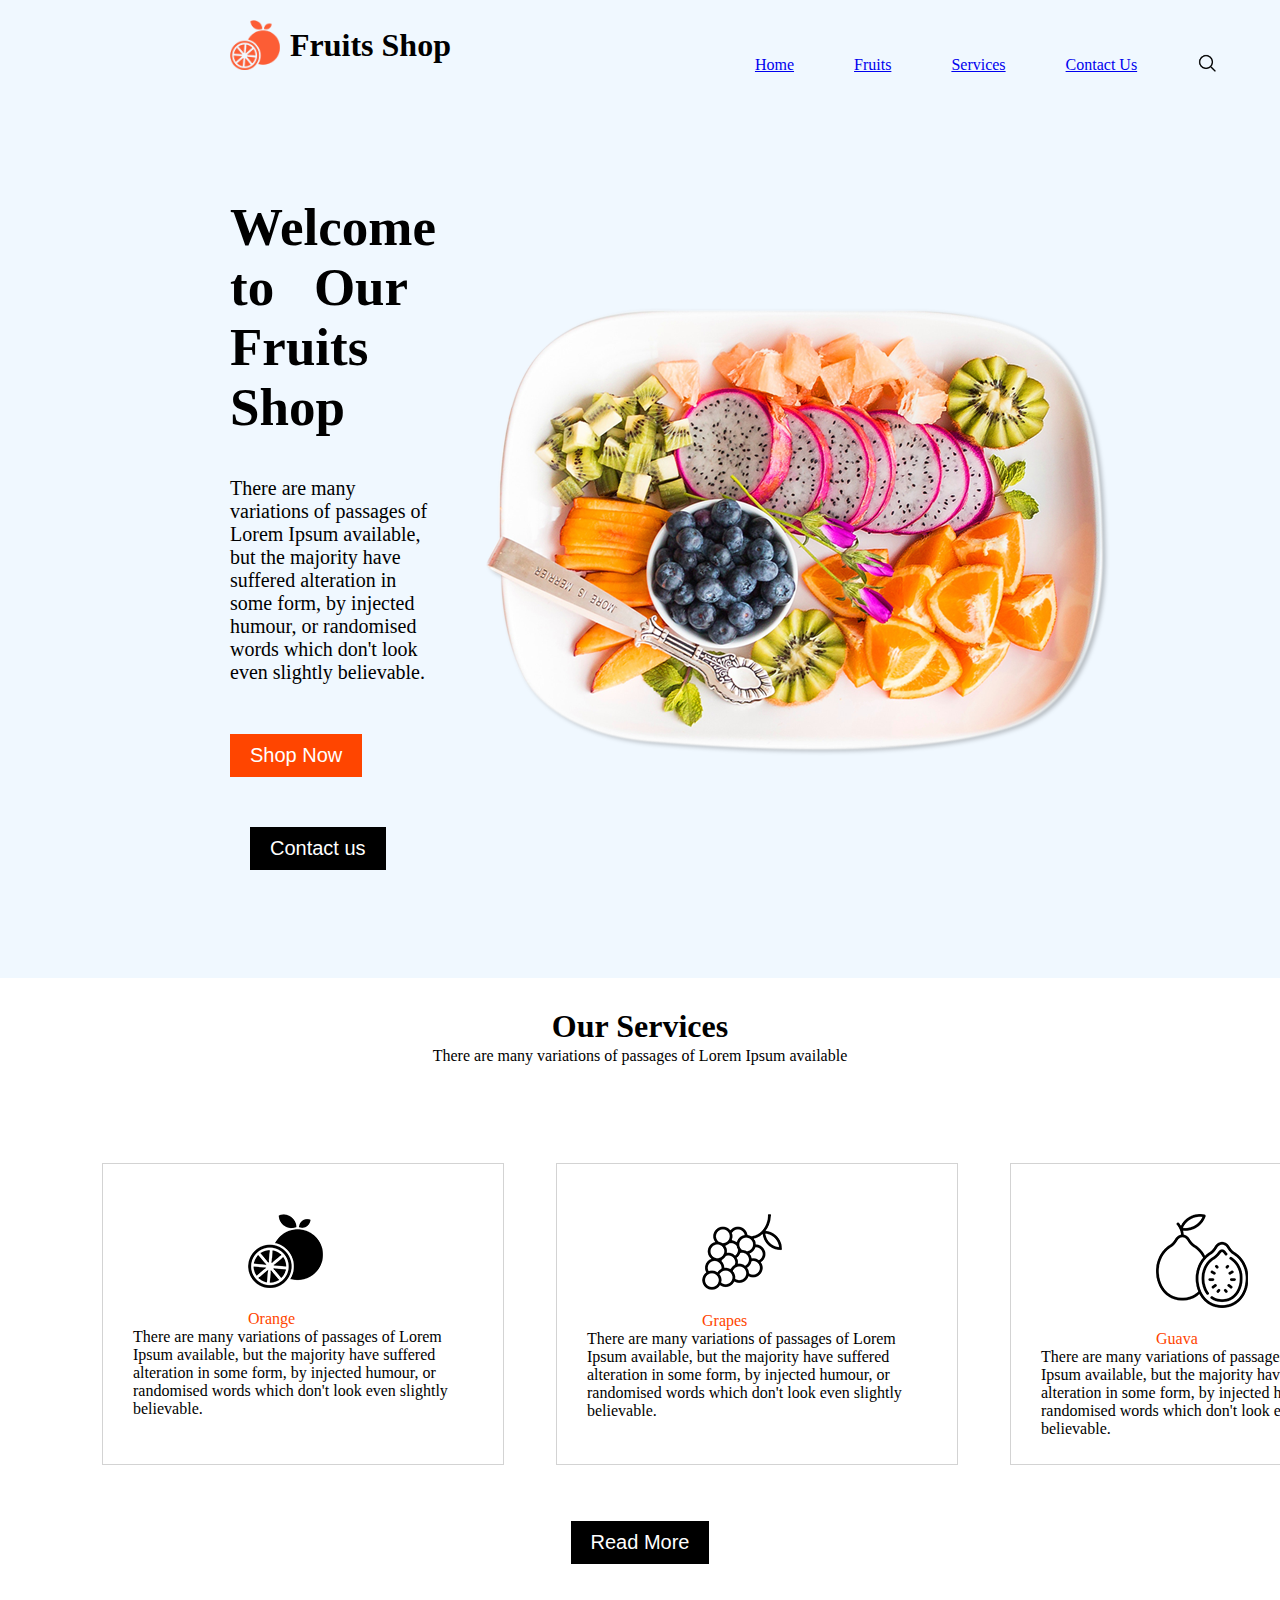
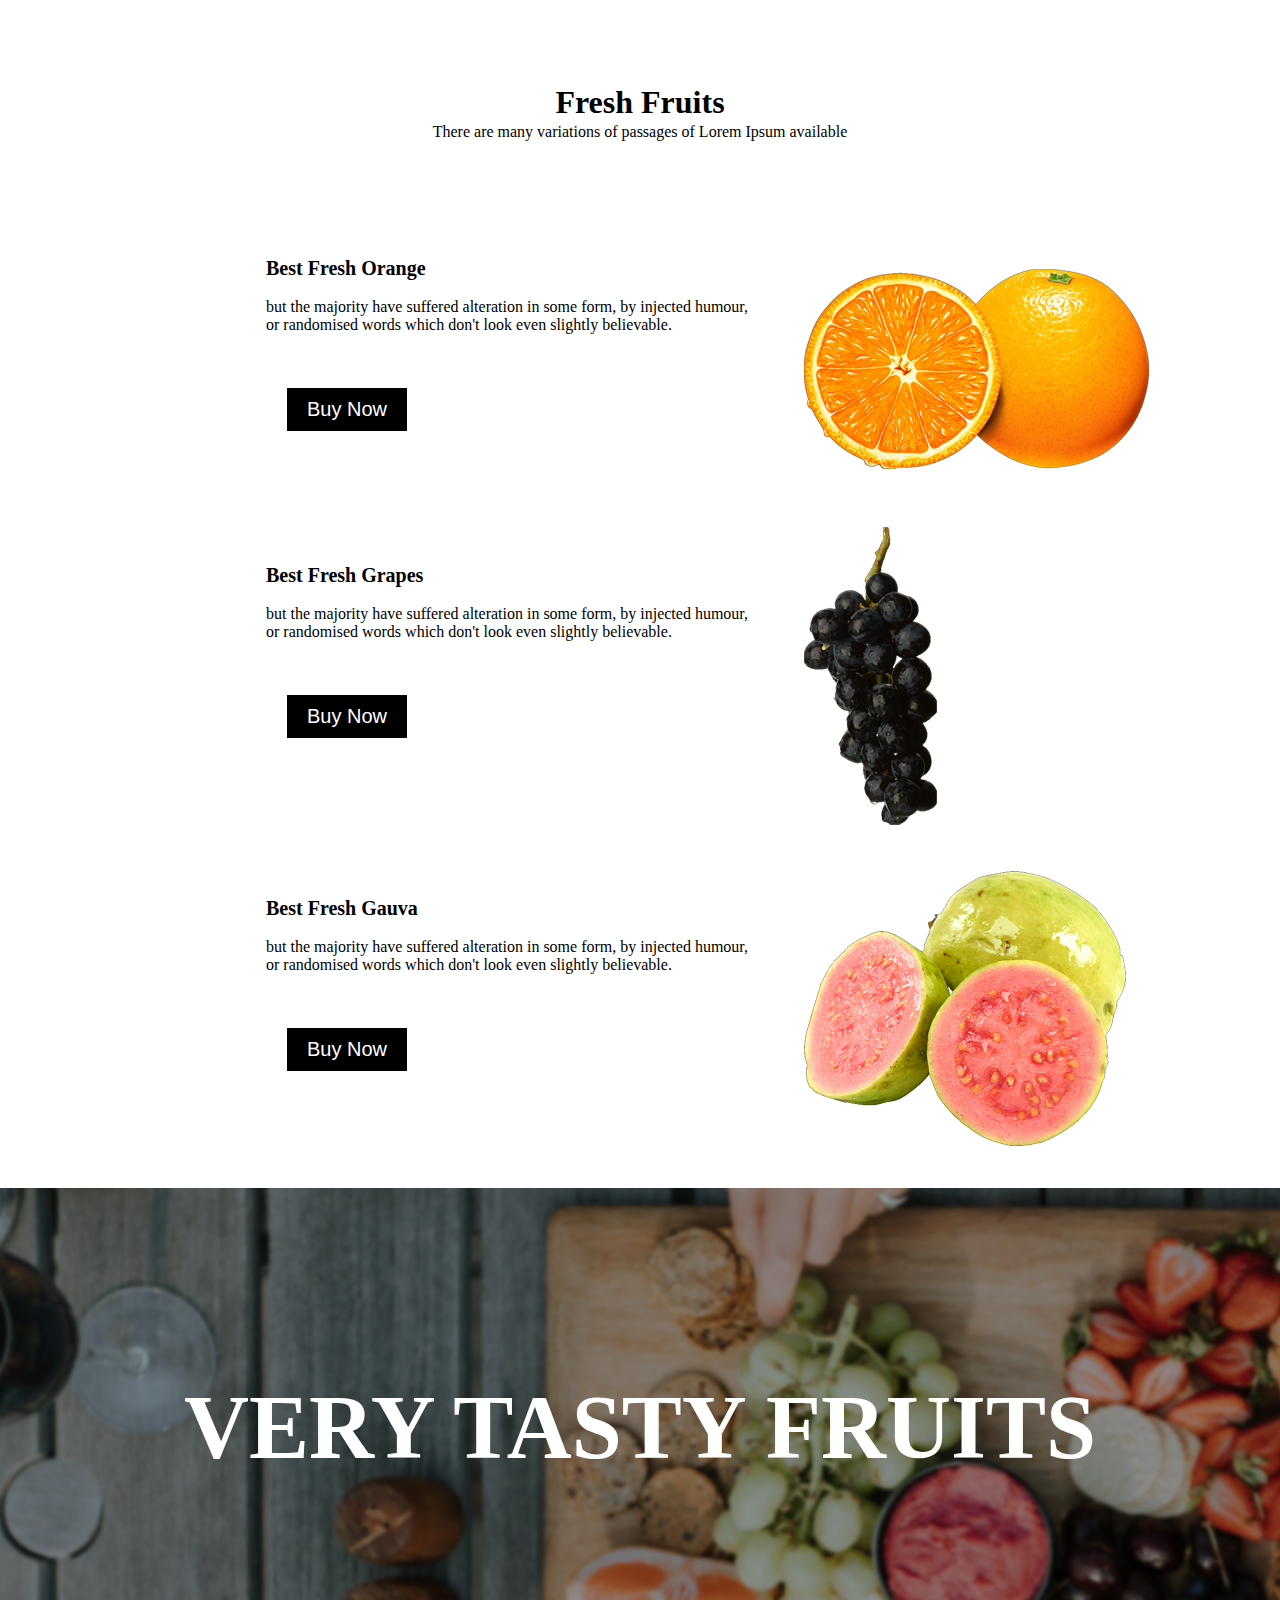
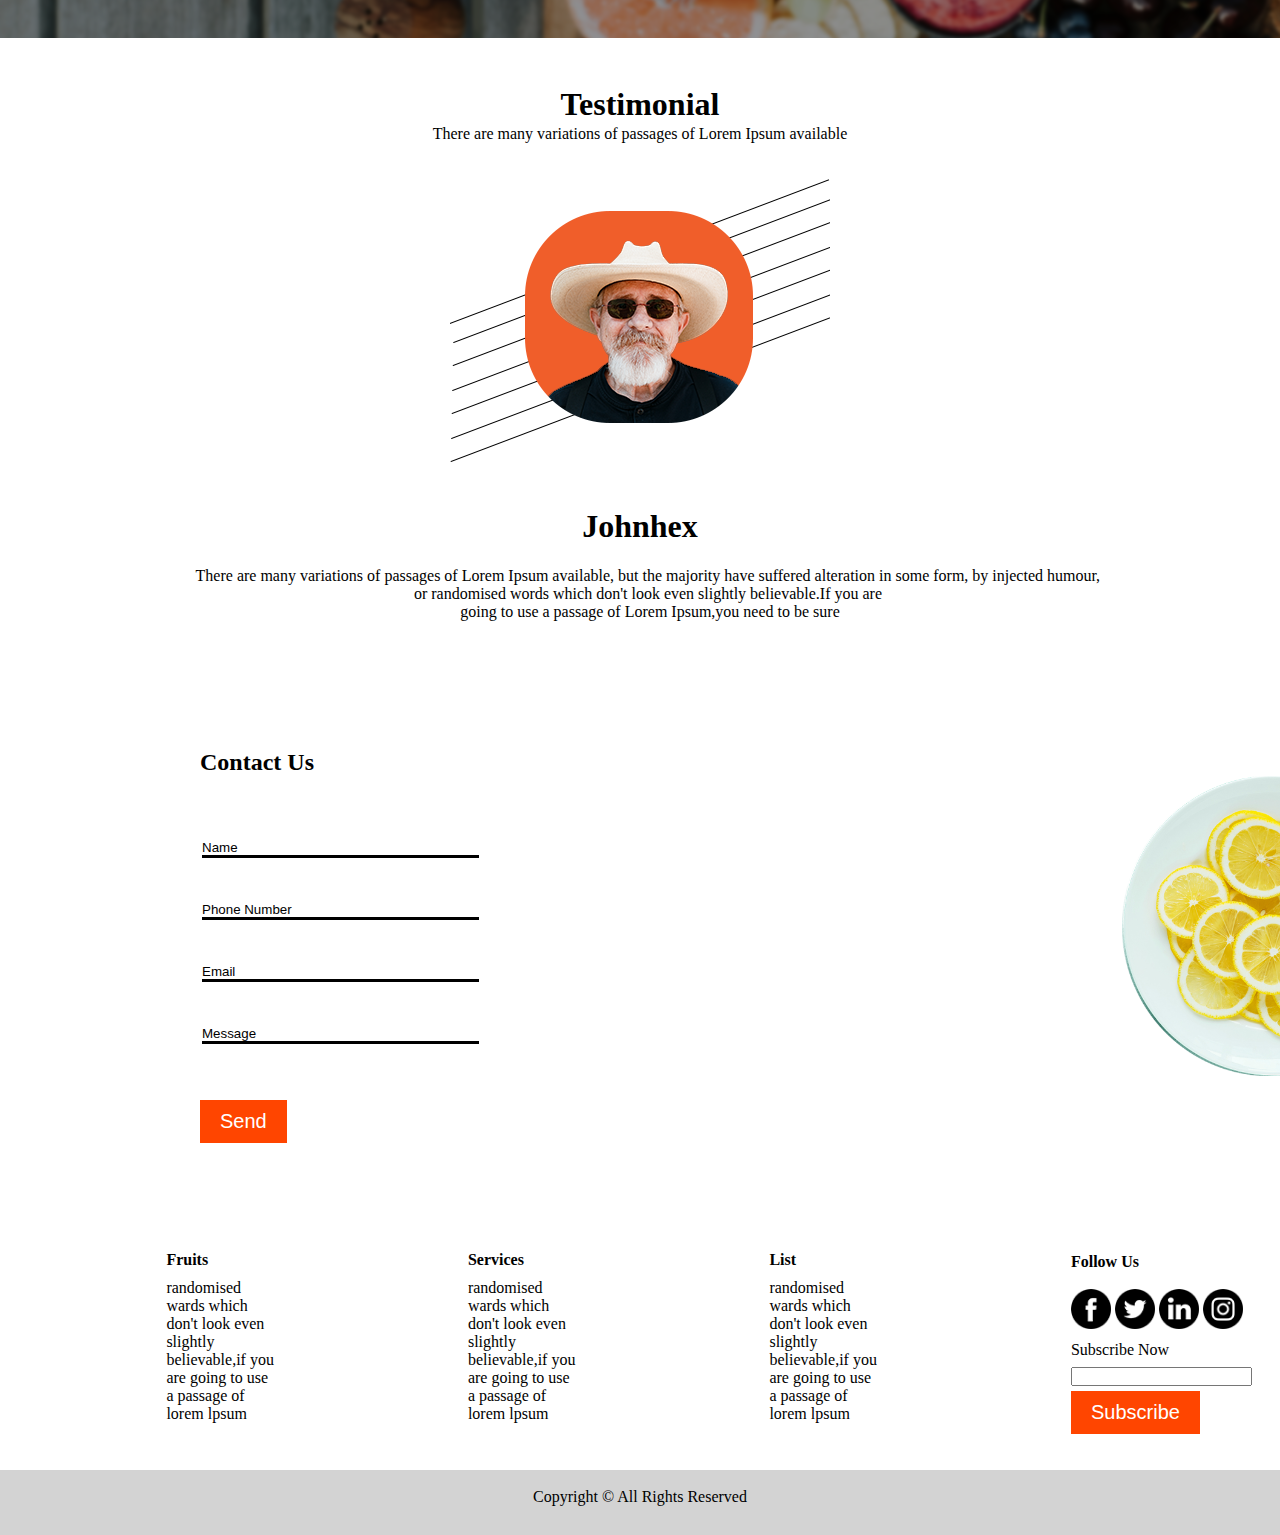
<file: index.html>
<!DOCTYPE html>
<html>
<head>
    <title>Fruits Shop</title>
    <meta name="author" content="Ashrakat Sami">
    <meta name="viewport">
    <link rel="icon" type="image/png" href="Images/fruits.png">
    <link rel="stylesheet" href="style.css">
   
    <style>
     
    </style>
</head>
<body>

    <div style="background-color: aliceblue; display:inline-block;">
       
    <!--Nav Bar-->
     <!--Nav Bar-->
     <div class="navBar" >
        <div style="display: inline-block; margin-right: 300px;">
        <h1>
        <img src="Images/logo.png" width="50" height="50">
        <b>Fruits Shop</b> </h1> 
    </div>
    <div style="display: inline-block; margin-bottom: 20px;">
            
        <ul>
            <li><a href="index.html">Home </a></li>
            <li><a href="Fruits.html">Fruits</a></li>
            <li><a href="Services.html">Services</a></li>
            <li><a href="Contact.html">Contact Us</a></li>
            <li><img src="Images/search.png" width="20" height="20"></li>
        </ul>
    </div>
</div>


    <!--HOME-->

    <div class="content">
        <div class="text">
            <h1>Welcome to &nbsp; Our Fruits Shop</h1>
            <p>There are many variations of passages of Lorem Ipsum available, but the majority have suffered alteration in some form, by injected humour, or randomised words which don't look even slightly believable.</p>
            <input type="button" value="Shop Now">
            <input type="button" value="Contact us">
        </div>
        <div class="image">
            <img src="Images/dish.png" alt="Fruit Dish">
        </div>
    </div>

    <br>
    <br>
    <br>
    <br>
    <br>

    <br>
</div>

    <!--2-->
    <h1 class="Services" >Our Services</h1>
    <p style="text-align: center; margin-top: 2px; margin-bottom: 20px;" >There are many variations of passages of Lorem Ipsum available</p>
    <br><br>
    <table>
        <tr>
            <td>
                <div class="fruitcard" >
                    <img src="Images/item1.png" ><br><br>
                    <span style="color: orangered;">Orange</span>
                    <p>
                        There are many variations of passages of Lorem Ipsum available, but the majority have suffered alteration in some form, by injected humour, or randomised words which don't look even slightly believable.
                    </p>

                </div>

            </td>

            <td>
                <div class="fruitcard" >
                    <img src="Images/item2.png" ><br><br>
                    <span style="color: orangered;">Grapes</span>
                    <p>
                        There are many variations of passages of Lorem Ipsum available, but the majority have suffered alteration in some form, by injected humour, or randomised words which don't look even slightly believable.
                    </p>

                </div>
            </td>

            <td>
                <div class="fruitcard" >
                    <img src="Images/item.png" ><br><br>
                    <span style="color: orangered;">Guava</span>
                    <p>
                        There are many variations of passages of Lorem Ipsum available, but the majority have suffered alteration in some form, by injected humour, or randomised words which don't look even slightly believable.
                    </p>

                </div>
            </td>
        </tr>

    </table>
    <br>
    <br><br>
    <input type="button" value="Read More" class="Read" style="margin: auto; ">

    <br><br><br><br><br>
   
   
    <!--Fresh Fruits-->
    <h1 class="Services">Fresh Fruits</h1>
    <p style="text-align: center; margin-top: 2px; margin-bottom: 20px;" >There are many variations of passages of Lorem Ipsum available</p>
   
    <br><br>
    <table>
        <tr>
            <td>
            <pre class="fru">
                <b style="font-size: 20px;">Best Fresh Orange</b>

                but the majority have suffered alteration in some form, by injected humour, 
                or randomised words which don't look even slightly believable.


                <input type="button" value="Buy Now" class="Read" >

            </pre>
        </td>
        <td>
            <img src="Images/orange.png">
          
        </td>
       
        </tr>
        
        <br>

        <tr>
            <td>
            <pre class="fru" >
                <b style="font-size: 20px;">Best Fresh Grapes</b>

                but the majority have suffered alteration in some form, by injected humour, 
                or randomised words which don't look even slightly believable.


                <input type="button" value="Buy Now" class="Read" >

            </pre>
        </td>
        <td>
            <img src="Images/grapes.png">
        </td>
        </tr>

        <tr>
            <td>
            <pre class="fru">
                <b style="font-size: 20px;">Best Fresh Gauva</b>

                but the majority have suffered alteration in some form, by injected humour, 
                or randomised words which don't look even slightly believable.


                <input type="button" value="Buy Now" class="Read" >

            </pre>
        </td>
        <td>
            <img src="Images/gauva.png">
          
        </td>
       
        </tr>
        

    </table>

    <br>
    <br>

    <!--Testimonial-->

    <div class="tasty" >
       <div class="Services">Very Tasty Fruits</div>
    </div>
    <br>
    
    <h1 class="Services">Testimonial</h1>
    <p style="text-align: center; margin-top: 2px; margin-bottom: 20px;" >There are many variations of passages of Lorem Ipsum available</p>
<div style="display: flex; justify-content:center;">
    <img src="Images/client.png" >

</div>
<h1 class="Services" >Johnhex</h1><br>
<pre style="text-align: center; margin-top: 2px; margin-bottom: 20px; font-family: tahoma;" >
    There are many variations of passages of Lorem Ipsum available, but the majority have suffered alteration in some form, by injected humour,
     or randomised words which don't look even slightly believable.If you are 
     going to use a passage of Lorem Ipsum,you need to be sure
</pre>
<br><br> <br><br><br><br>

<!--Contact Us-->
<h2 style="padding-left: 200px;">Contact Us</h2>



<div>

        <img src="Images/orange-dish.png" style="  float: right; height: 300px;">


        <table style="margin-left: 100px;display: inline-block; margin-top: 20px; ">
            <tr>
                <td ><input class="form"  type="text" value="Name"></input></td>
            </tr >
            
            <tr>
                <td ><input class="form"  type="text" value="Phone Number"></input></td>
            </tr>
            
            <tr>
                <td ><input class="form"  type="email" value="Email"></input></td>
            </tr>
           
            <tr >
                <td rowspan="4" ><input class="form"  type="text" value="Message"></input></td>
            </tr>
            
        </table>
        <br>

        <input id="Send" type="submit" value="Send" style="margin-left: 200px;">
    </div>

<br><br><br><br><br><br>
    
<!--Footer-->
<div style="margin-left: 13%; ">
    <ol class="footer">
        <li style="margin-bottom: 10px;"><b>Fruits </b></li>
        <li>randomised</li>
        <li>wards which</li>
        <li>don't look even</li>
        <li>slightly</li>
        <li>believable,if you</li>
        <li>are going to use</li>
        <li>a passage of</li>
        <li>lorem lpsum</li>
    </ol>
    <ol class="footer">
        <li style="margin-bottom: 10px;"><b>Services </b></li>
        <li>randomised</li>
        <li>wards which</li>
        <li>don't look even</li>
        <li>slightly</li>
        <li>believable,if you</li>
        <li>are going to use</li>
        <li>a passage of</li>
        <li>lorem lpsum</li>
    </ol>
    <ol class="footer">
        <li style="margin-bottom: 10px;"><b>List </b></li>
        <li>randomised</li>
        <li>wards which</li>
        <li>don't look even</li>
        <li>slightly</li>
        <li>believable,if you</li>
        <li>are going to use</li>
        <li>a passage of</li>
        <li>lorem lpsum</li>
    </ol>

    <div style="display: inline-block;">
        
        <p><b>Follow Us </b></p><br>
        <img src="Images/fb.png" width="40" height="40">
        <img src="Images/twitter.png" width="40" height="40">
        <img src="Images/linkedin.png" width="40" height="40">
        <img src="Images/instagram.png" width="40" height="40">
        <br>
        <p style="margin-top: 8px; margin-bottom: 8px; ">Subscribe Now</p>
        <input type="text" margin-bottom: 8px;><br>
        <input id="Send" type="submit" value="Subscribe" style="margin-top: 5px; " >

   

</div>

</div>
<br><br>

<div style="background-color: lightgray; width: 100%; height:65px;  text-align: center;">
    <br>
    Copyright &copy; All Rights Reserved
</div>
</body>
    
</html>
</file>
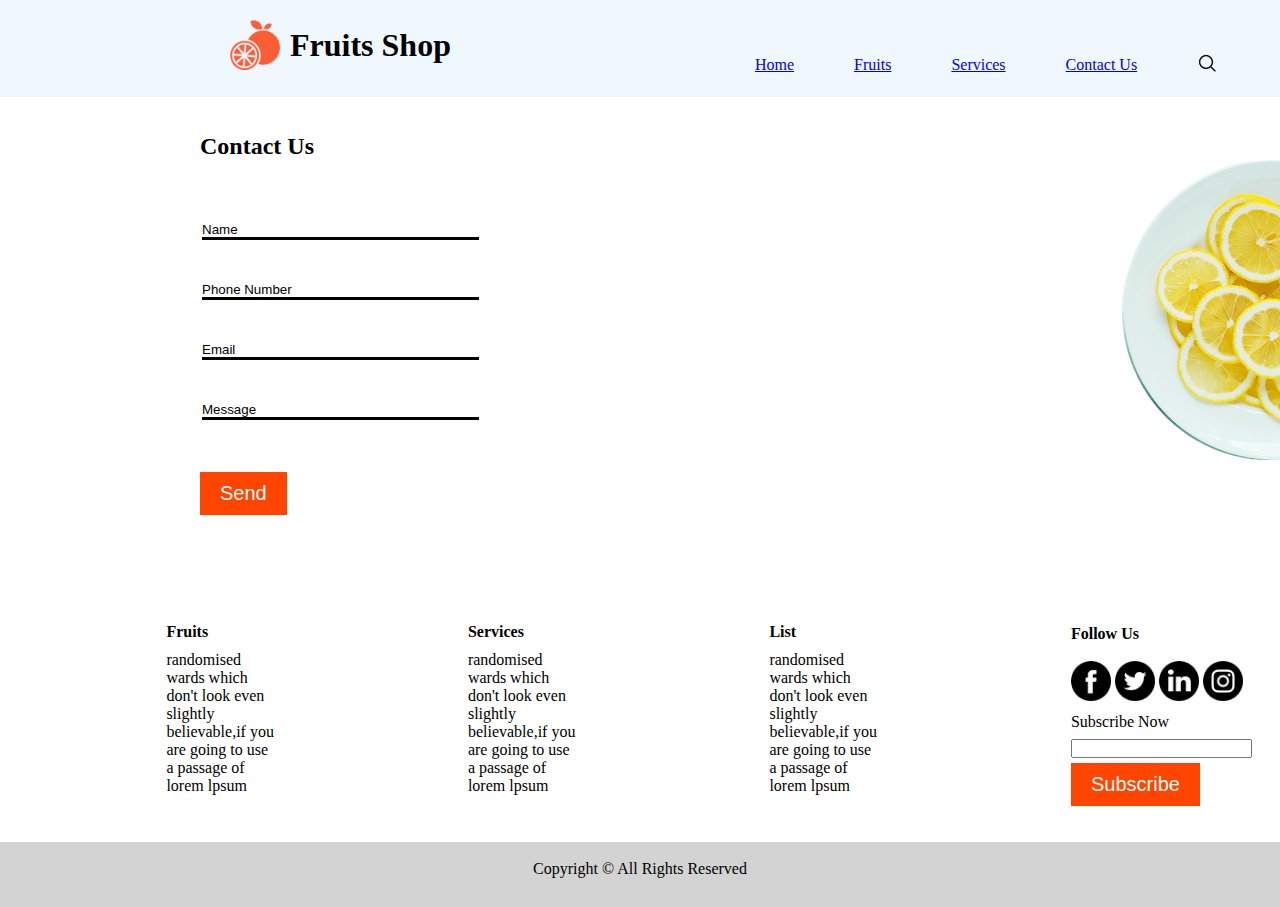
<file: Contact.html>
<html>
    <head>
        <title>Contact Us</title>
        <meta name="author" content="Ashrakat Sami">
    <meta name="viewport">
    <link rel="icon" type="image/png" href="Images/fruits.png">
    <link rel="stylesheet" href="style.css">
    </head>
    <body>

   <div style="background-color: aliceblue; display:inline-block; width: 100%;">

    
       
    <!--Nav Bar-->
    <div class="navBar" >
            <div style="display: inline-block; margin-right: 300px;">
            <h1>
            <img src="Images/logo.png" width="50" height="50">
            <b>Fruits Shop</b> </h1> 
        </div>
        <div style="display: inline-block; margin-bottom: 20px;">
                
            <ul>
                <li><a href="index.html">Home </a></li>
                <li><a href="Fruits.html">Fruits</a></li>
            <li><a href="Services.html">Services</a></li>
            <li><a href="Contact.html">Contact Us</a></li>
                <li><img src="Images/search.png" width="20" height="20"></li>
            </ul>
        </div>
    </div>
</div>

<br>
    <br>
    <br>

<!--Contact Us-->
<h2 style="padding-left: 200px;">Contact Us</h2>



<div>

        <img src="Images/orange-dish.png" style=" float: right; height: 300px;">


        <table style="margin-left: 100px;display: inline-block; margin-top: 20px; ">
            <tr>
                <td ><input class="form"  type="text" value="Name"></input></td>
            </tr >
            
            <tr>
                <td ><input class="form"  type="text" value="Phone Number"></input></td>
            </tr>
            
            <tr>
                <td ><input class="form"  type="email" value="Email"></input></td>
            </tr>
           
            <tr >
                <td rowspan="4" ><input class="form"  type="text" value="Message"></input></td>
            </tr>
            
        </table>
        <br>

        <input id="Send" type="submit" value="Send" style="margin-left: 200px;">
    </div>


    <br>
    <br>
     <br>
     <br>
     <br>
     <br>
<!--Footer-->
<div style="margin-left: 13%; ">
    <ol class="footer">
        <li style="margin-bottom: 10px;"><b>Fruits </b></li>
        <li>randomised</li>
        <li>wards which</li>
        <li>don't look even</li>
        <li>slightly</li>
        <li>believable,if you</li>
        <li>are going to use</li>
        <li>a passage of</li>
        <li>lorem lpsum</li>
    </ol>
    <ol class="footer">
        <li style="margin-bottom: 10px;"><b>Services </b></li>
        <li>randomised</li>
        <li>wards which</li>
        <li>don't look even</li>
        <li>slightly</li>
        <li>believable,if you</li>
        <li>are going to use</li>
        <li>a passage of</li>
        <li>lorem lpsum</li>
    </ol>
    <ol class="footer">
        <li style="margin-bottom: 10px;"><b>List </b></li>
        <li>randomised</li>
        <li>wards which</li>
        <li>don't look even</li>
        <li>slightly</li>
        <li>believable,if you</li>
        <li>are going to use</li>
        <li>a passage of</li>
        <li>lorem lpsum</li>
    </ol>

    <div style="display: inline-block;">
        
        <p><b>Follow Us </b></p><br>
        <img src="Images/fb.png" width="40" height="40">
        <img src="Images/twitter.png" width="40" height="40">
        <img src="Images/linkedin.png" width="40" height="40">
        <img src="Images/instagram.png" width="40" height="40">
        <br>
        <p style="margin-top: 8px; margin-bottom: 8px; ">Subscribe Now</p>
        <input type="text" margin-bottom: 8px;><br>
        <input id="Send" type="submit" value="Subscribe" style="margin-top: 5px; " >

   

</div>

</div>
<br><br>

<div style="background-color: lightgray; width: 100%; height:65px;  text-align: center;">
    <br>
    Copyright &copy; All Rights Reserved
</div>



</body>
</html>
</file>
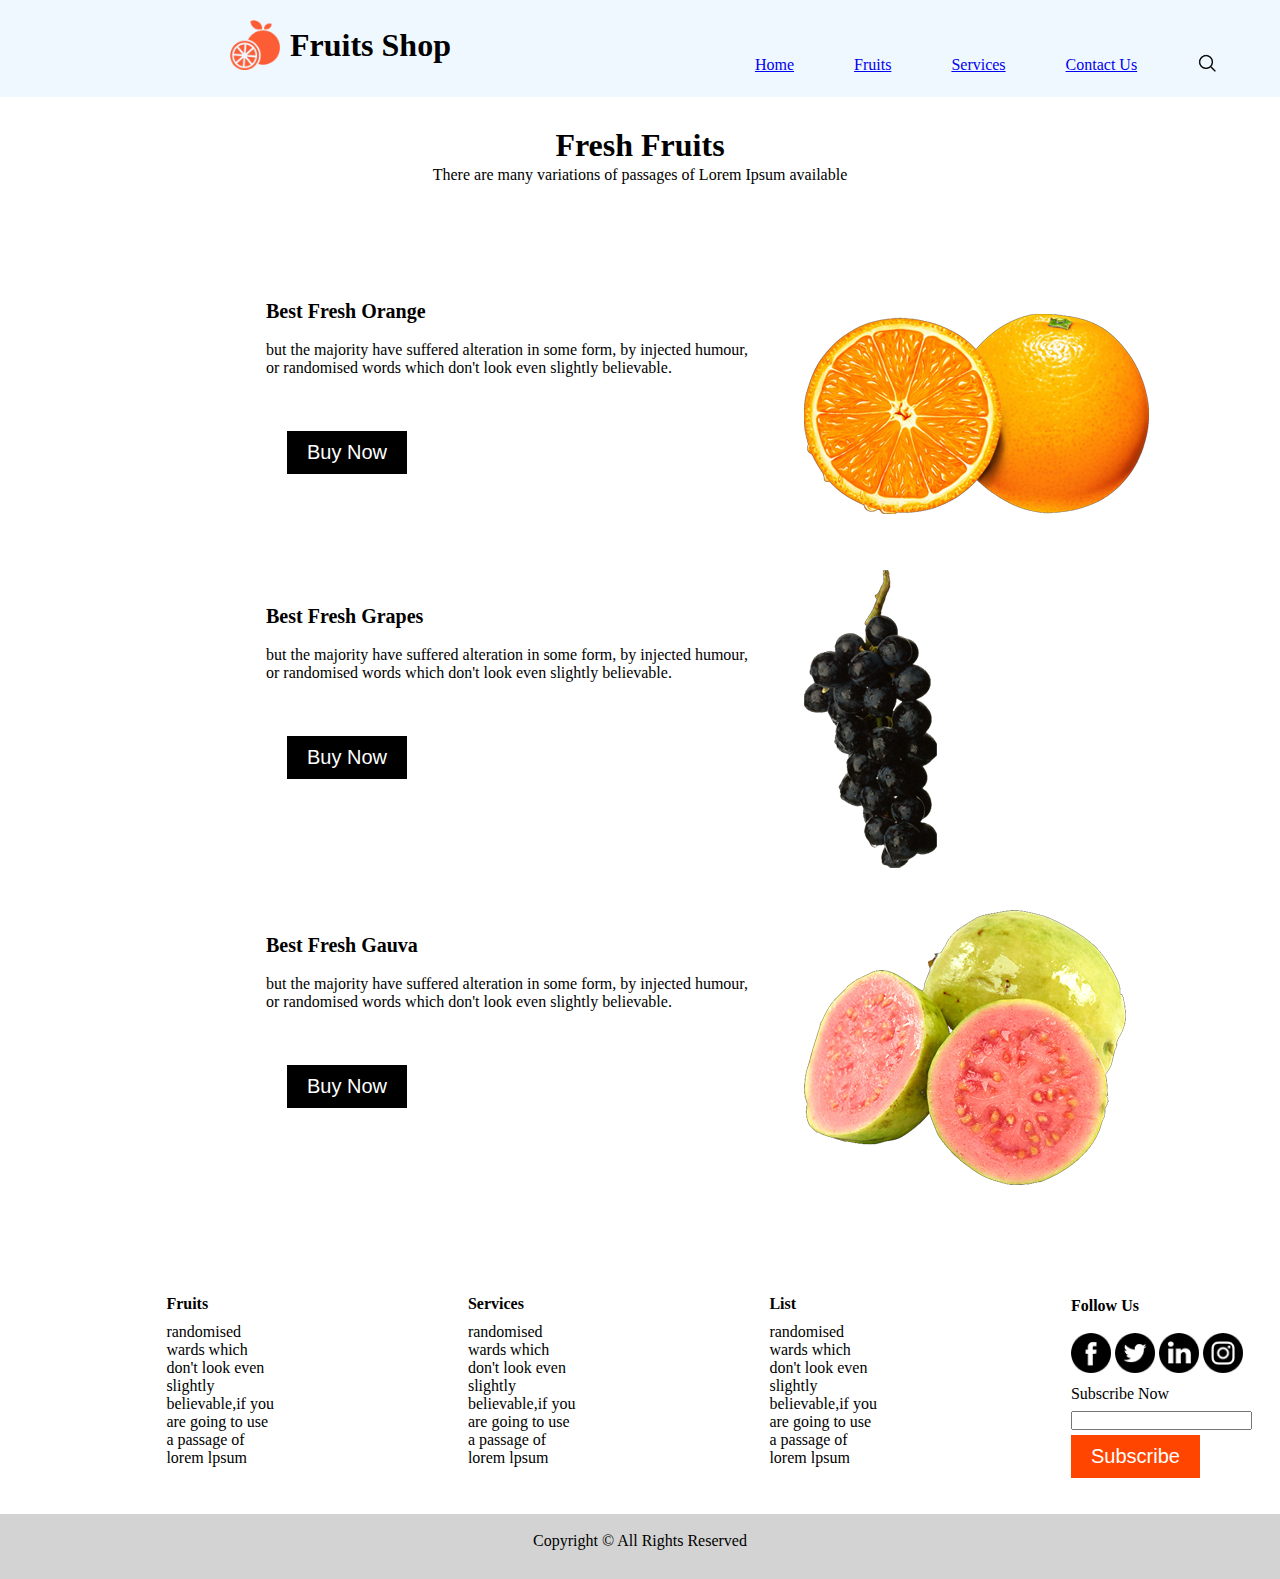
<file: Fruits.html>
<html>
    <head>
        <title>Fruits</title>
        <meta name="author" content="Ashrakat Sami">
    <meta name="viewport">
    <link rel="icon" type="image/png" href="Images/fruits.png">
    <link rel="stylesheet" href="style.css">
    </head>
    <body>

   <div style="background-color: aliceblue; display:inline-block; width: 100%;">
       
    <!--Nav Bar-->
    <div class="navBar" >
            <div style="display: inline-block; margin-right: 300px;">
            <h1>
            <img src="Images/logo.png" width="50" height="50">
            <b>Fruits Shop</b> </h1> 
        </div>
        <div style="display: inline-block; margin-bottom: 20px;">
                
            <ul>
                <li><a href="index.html">Home </a></li>
                <li><a href="Fruits.html">Fruits</a></li>
            <li><a href="Services.html">Services</a></li>
            <li><a href="Contact.html">Contact Us</a></li>
                <li><img src="Images/search.png" width="20" height="20"></li>
            </ul>
        </div>
    </div>
</div>


    <!--Fresh Fruits-->
    <h1 class="Services">Fresh Fruits</h1>
    <p style="text-align: center; margin-top: 2px; margin-bottom: 20px;" >There are many variations of passages of Lorem Ipsum available</p>
   
    <br><br>
    <table>
        <tr>
            <td>
            <pre class="fru">
                <b style="font-size: 20px;">Best Fresh Orange</b>

                but the majority have suffered alteration in some form, by injected humour, 
                or randomised words which don't look even slightly believable.


                <input type="button" value="Buy Now" class="Read" >

            </pre>
        </td>
        <td>
            <img src="Images/orange.png">
          
        </td>
       
        </tr>
        
        <br>

        <tr>
            <td>
            <pre class="fru" >
                <b style="font-size: 20px;">Best Fresh Grapes</b>

                but the majority have suffered alteration in some form, by injected humour, 
                or randomised words which don't look even slightly believable.


                <input type="button" value="Buy Now" class="Read" >

            </pre>
        </td>
        <td>
            <img src="Images/grapes.png">
        </td>
        </tr>

        <tr>
            <td>
            <pre class="fru">
                <b style="font-size: 20px;">Best Fresh Gauva</b>

                but the majority have suffered alteration in some form, by injected humour, 
                or randomised words which don't look even slightly believable.


                <input type="button" value="Buy Now" class="Read" >

            </pre>
        </td>
        <td>
            <img src="Images/gauva.png">
          
        </td>
       
        </tr>
        

    </table>

    <br>
    <br>
     <br>
     <br>
     <br>
     <br>
<!--Footer-->
<div style="margin-left: 13%; ">
    <ol class="footer">
        <li style="margin-bottom: 10px;"><b>Fruits </b></li>
        <li>randomised</li>
        <li>wards which</li>
        <li>don't look even</li>
        <li>slightly</li>
        <li>believable,if you</li>
        <li>are going to use</li>
        <li>a passage of</li>
        <li>lorem lpsum</li>
    </ol>
    <ol class="footer">
        <li style="margin-bottom: 10px;"><b>Services </b></li>
        <li>randomised</li>
        <li>wards which</li>
        <li>don't look even</li>
        <li>slightly</li>
        <li>believable,if you</li>
        <li>are going to use</li>
        <li>a passage of</li>
        <li>lorem lpsum</li>
    </ol>
    <ol class="footer">
        <li style="margin-bottom: 10px;"><b>List </b></li>
        <li>randomised</li>
        <li>wards which</li>
        <li>don't look even</li>
        <li>slightly</li>
        <li>believable,if you</li>
        <li>are going to use</li>
        <li>a passage of</li>
        <li>lorem lpsum</li>
    </ol>

    <div style="display: inline-block;">
        
        <p><b>Follow Us </b></p><br>
        <img src="Images/fb.png" width="40" height="40">
        <img src="Images/twitter.png" width="40" height="40">
        <img src="Images/linkedin.png" width="40" height="40">
        <img src="Images/instagram.png" width="40" height="40">
        <br>
        <p style="margin-top: 8px; margin-bottom: 8px; ">Subscribe Now</p>
        <input type="text" margin-bottom: 8px;><br>
        <input id="Send" type="submit" value="Subscribe" style="margin-top: 5px; " >

   

</div>

</div>
<br><br>

<div style="background-color: lightgray; width: 100%; height:65px;  text-align: center;">
    <br>
    Copyright &copy; All Rights Reserved
</div>



</body>
</html>
</file>
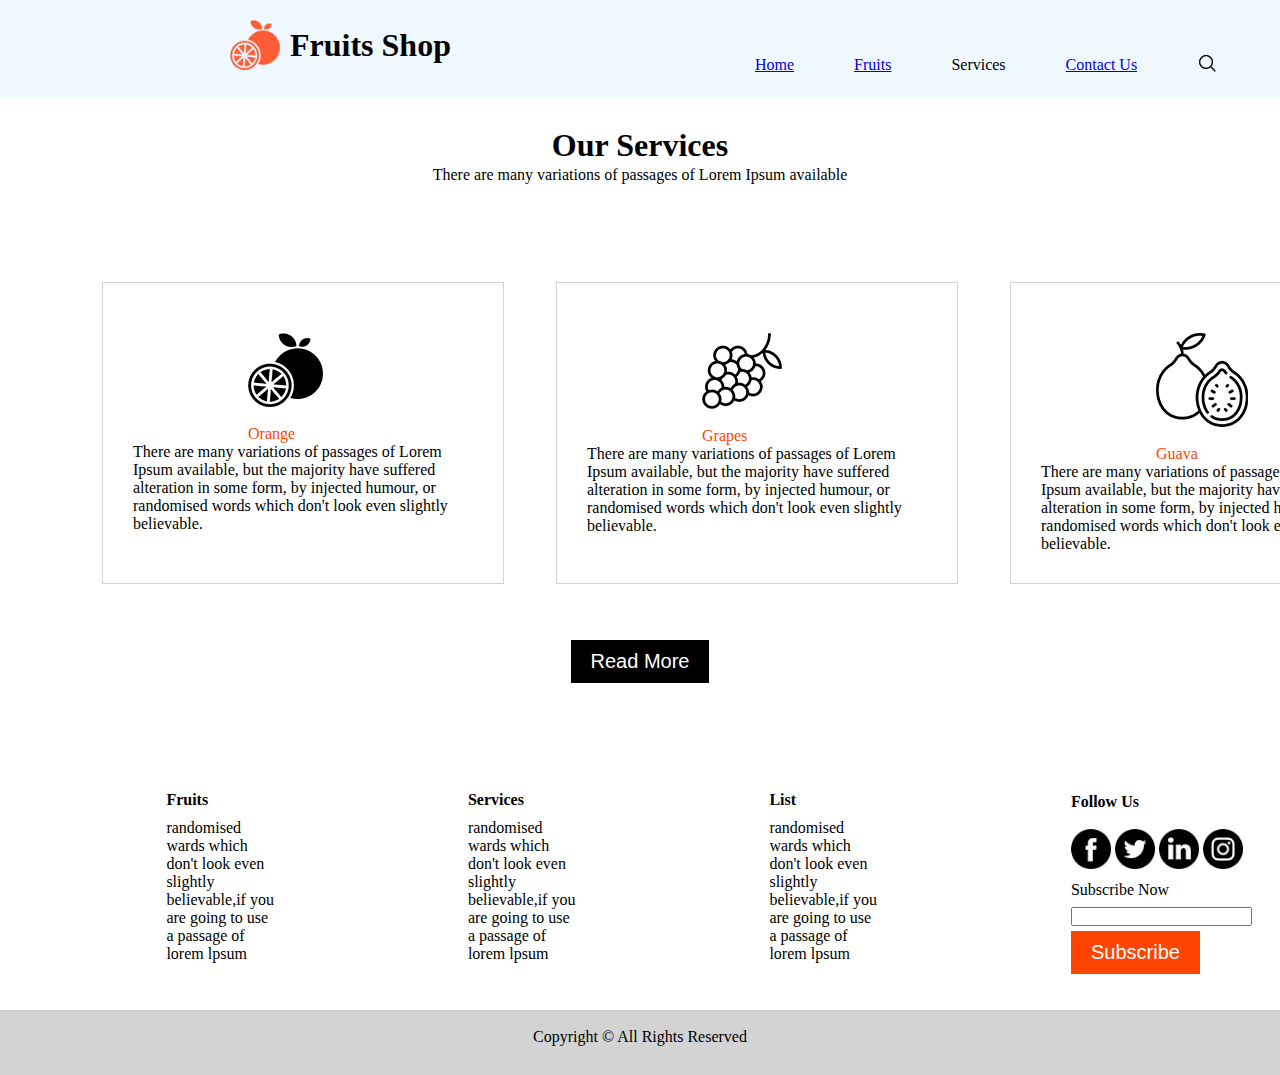
<file: Services.html>
<html>
    <head>
        <title>Services</title>
        <meta name="author" content="Ashrakat Sami">
    <meta name="viewport">
    <link rel="icon" type="image/png" href="Images/fruits.png">
    <link rel="stylesheet" href="style.css">
    </head>
    <body>

   <div style="background-color: aliceblue; display:inline-block; width: 100%;">
       
    <!--Nav Bar-->
    <div class="navBar" >
            <div style="display: inline-block; margin-right: 300px;">
            <h1>
            <img src="Images/logo.png" width="50" height="50">
            <b>Fruits Shop</b> </h1> 
        </div>
        <div style="display: inline-block; margin-bottom: 20px;">
                
            <ul>
                <li><a href="index.html">Home </a></li>
                <li><a href="Fruits.html">Fruits</a></li>
                <li>Services</li>
                <li><a href="Contact.html">Contact Us</a></li>
                <li><img src="Images/search.png" width="20" height="20"></li>
            </ul>
        </div>
    </div>
</div>


<h1 class="Services" >Our Services</h1>
<p style="text-align: center; margin-top: 2px; margin-bottom: 20px;" >There are many variations of passages of Lorem Ipsum available</p>
<br><br>
<table>
    <tr>
        <td>
            <div class="fruitcard" >
                <img src="Images/item1.png" ><br><br>
                <span style="color: orangered;">Orange</span>
                <p>
                    There are many variations of passages of Lorem Ipsum available, but the majority have suffered alteration in some form, by injected humour, or randomised words which don't look even slightly believable.
                </p>

            </div>

        </td>

        <td>
            <div class="fruitcard" >
                <img src="Images/item2.png" ><br><br>
                <span style="color: orangered;">Grapes</span>
                <p>
                    There are many variations of passages of Lorem Ipsum available, but the majority have suffered alteration in some form, by injected humour, or randomised words which don't look even slightly believable.
                </p>

            </div>
        </td>

        <td>
            <div class="fruitcard" >
                <img src="Images/item.png" ><br><br>
                <span style="color: orangered;">Guava</span>
                <p>
                    There are many variations of passages of Lorem Ipsum available, but the majority have suffered alteration in some form, by injected humour, or randomised words which don't look even slightly believable.
                </p>

            </div>
        </td>
    </tr>

</table>
<br>
<br><br>
<input type="button" value="Read More" class="Read" style="margin: auto; ">


    <br>
    <br>
     <br>
     <br>
     <br>
     <br>
<!--Footer-->
<div style="margin-left: 13%; ">
    <ol class="footer">
        <li style="margin-bottom: 10px;"><b>Fruits </b></li>
        <li>randomised</li>
        <li>wards which</li>
        <li>don't look even</li>
        <li>slightly</li>
        <li>believable,if you</li>
        <li>are going to use</li>
        <li>a passage of</li>
        <li>lorem lpsum</li>
    </ol>
    <ol class="footer">
        <li style="margin-bottom: 10px;"><b>Services </b></li>
        <li>randomised</li>
        <li>wards which</li>
        <li>don't look even</li>
        <li>slightly</li>
        <li>believable,if you</li>
        <li>are going to use</li>
        <li>a passage of</li>
        <li>lorem lpsum</li>
    </ol>
    <ol class="footer">
        <li style="margin-bottom: 10px;"><b>List </b></li>
        <li>randomised</li>
        <li>wards which</li>
        <li>don't look even</li>
        <li>slightly</li>
        <li>believable,if you</li>
        <li>are going to use</li>
        <li>a passage of</li>
        <li>lorem lpsum</li>
    </ol>

    <div style="display: inline-block;">
        
        <p><b>Follow Us </b></p><br>
        <img src="Images/fb.png" width="40" height="40">
        <img src="Images/twitter.png" width="40" height="40">
        <img src="Images/linkedin.png" width="40" height="40">
        <img src="Images/instagram.png" width="40" height="40">
        <br>
        <p style="margin-top: 8px; margin-bottom: 8px; ">Subscribe Now</p>
        <input type="text" margin-bottom: 8px;><br>
        <input id="Send" type="submit" value="Subscribe" style="margin-top: 5px; " >

   

</div>

</div>
<br><br>

<div style="background-color: lightgray; width: 100%; height:65px;  text-align: center;">
    <br>
    Copyright &copy; All Rights Reserved
</div>



</body>
</html>
</file>
<file: style.css>
* {
            margin: 0;
            padding: 0;
            
            
           
        }
        body , html{
           
            overflow-x: hidden; 

        }
        
        
        .navBar {
            display: inline-block;
            align-items: center;
            width: 100%;
            margin-top: 20px ; 
            margin-left: 230px;
           
           
        }
        
        h1 {
           display:flex;
            align-items: center;
            
            
        }
        
        h1 img {
            margin-right: 10px;
            display: inline-block;
        }
        
        ul {
            display: flex; 
            list-style: none;
            align-items: center;
        }
        
        li {
            margin-right: 60px; 
        }
        
        li:last-child {
            margin-right: 60px;
        }
        li:hover{
            cursor: pointer;
            color: blue;
        }
        .content {
            display: flex;
            justify-content: center;
            align-items: center;
            margin-top: 100px;
            margin-left: 230px;
            margin-right: 230px;
        }
        
        .text {
            margin-right: 50px;
            
        }
        
        .text h1 {
            font-size: 53px;
            font-weight: bolder;
        }
        
        .text p {
            margin-top: 40px;
            
            font-size: 20px;
        }
        
        .text input , #Send {
            margin-top: 50px;
            padding: 10px 20px;
            border: none;
            cursor: pointer;
            font-size: 20px;
            color: white;
            background-color: orangered;
        }
        
        
        
        .text input:last-child {
            background-color: black;
            margin-left: 20px;
        }
        td{
        
        
        padding-left:50px ;
        padding-top:40px ;
        }
        .fruitcard{
        width: 350px;
        
        height: 250px;
        border:solid lightgray 1px;
        padding-right: 20px;
        padding-left: 30px;
        padding-top: 50px;
        
        
        
        }
        td:first-child{
        
        padding-left:100px ;
        }
        td:last-child{
        
        padding-right:90px ;
        }
        .fruitcard span , .fruitcard img{
        
        padding-left: 115px;
        
        
        }
        
        .fruitcard p {
        text-size-adjust: 50px;
        }
        .fruitcard:hover{
        border-top-width: 8px;
        border-top-color: orangered;
        }
        
        .Read{
        color: white;
        background-color: black ;
        align-items: center; 
        
        display: block; 
        border: none;
        cursor: pointer; 
        font-size: 20px; 
        padding: 10px 20px;
        }
        .Read:hover{
        color: black;
        background-color: white ;
        border: 1px black solid;
        
        }
        .Services{
        
        display: flex; 
        justify-content: center;
        margin-top: 30px;
        margin-bottom: 2px;
        
        }
        .fru{
        font-family: tahoma;
        padding-left: 100px;
        }
        .fru input{
        margin-left: 85px;
        }
        .tasty{
        width: 100%; 
        height: 450px; 
        background-image: url('Images/tasty.png');
        display: flex; 
        justify-content: center;
        align-items: center;
        }
        .tasty div{
        font-size: 90px;
        font-weight: bolder; 
        color: white;
        font-family: tahoma;
        text-transform: uppercase;
        }
        
        .form{
        border-bottom:2px; 
        border:0; 
        border-bottom:3px solid black;
        padding-right:100px;
        
        }
        .footer{
        display: inline-block;
        }
        .footer li{
        list-style: none;
        margin-right: 190px;
        }
</file>
